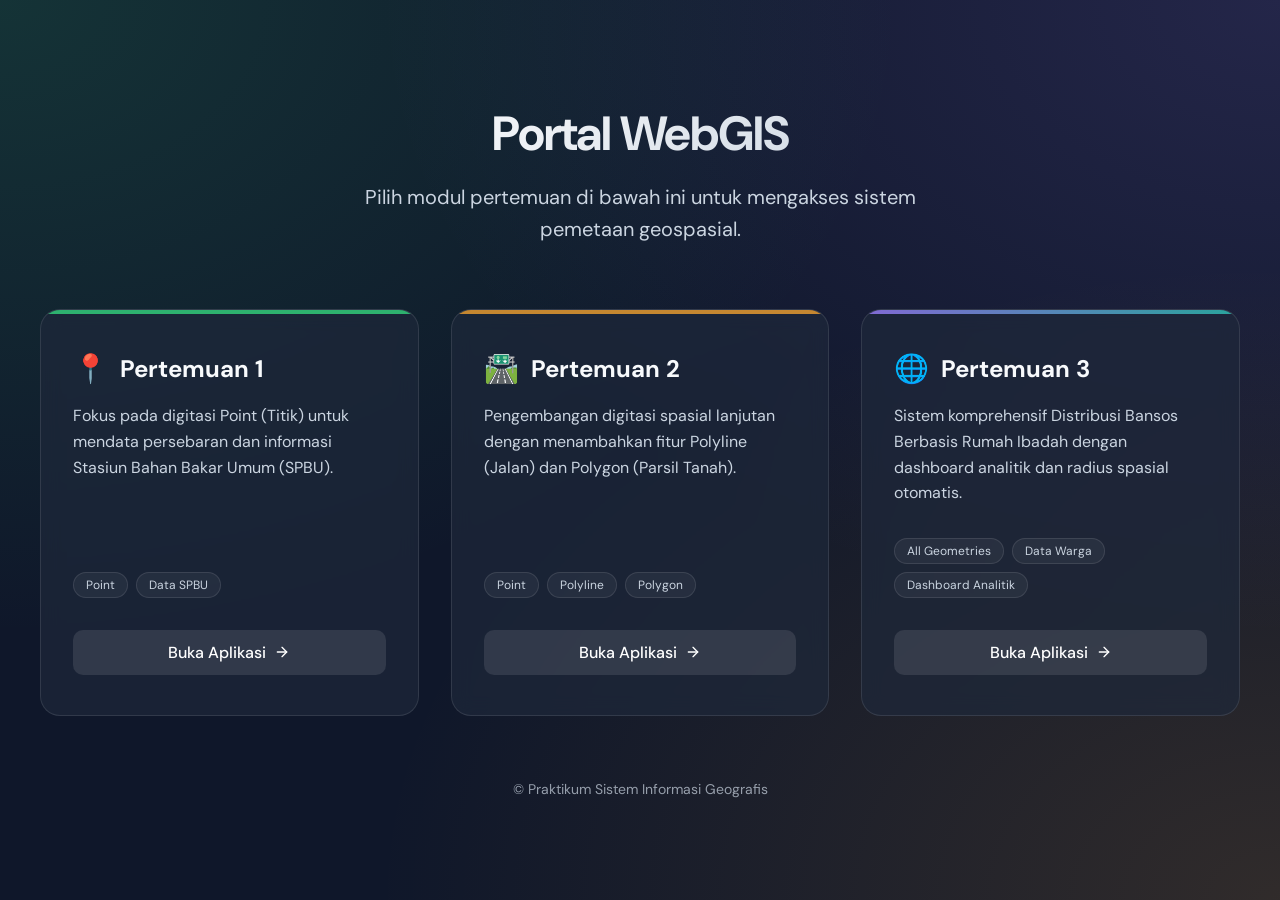
<file: index.html>
<!DOCTYPE html>
<html lang="id">
<head>
  <meta charset="UTF-8">
  <meta name="viewport" content="width=device-width, initial-scale=1.0">
  <title>Portal WebGIS - Praktikum SIG</title>
  <link rel="preconnect" href="https://fonts.googleapis.com">
  <link href="https://fonts.googleapis.com/css2?family=DM+Sans:wght@400;500;700&display=swap" rel="stylesheet">
  <style>
    :root {
      --bg-color: #0f172a;
      --card-bg: rgba(30, 41, 59, 0.7);
      --card-border: rgba(255, 255, 255, 0.1);
      --text-main: #f8fafc;
      --text-muted: #cbd5e1;
      --accent-1: #34d47e; /* SPBU green */
      --accent-2: #f0a030; /* Jalan orange */
      --accent-3: #9b7bfa; /* Parsil purple */
      --accent-hover: #3b82f6;
    }

    * {
      box-sizing: border-box;
      margin: 0;
      padding: 0;
    }

    body {
      font-family: 'DM Sans', sans-serif;
      background-color: var(--bg-color);
      background-image: 
        radial-gradient(at 0% 0%, rgba(52, 212, 126, 0.15) 0px, transparent 50%),
        radial-gradient(at 100% 0%, rgba(155, 123, 250, 0.15) 0px, transparent 50%),
        radial-gradient(at 100% 100%, rgba(240, 160, 48, 0.15) 0px, transparent 50%);
      color: var(--text-main);
      min-height: 100vh;
      display: flex;
      flex-direction: column;
      align-items: center;
      justify-content: center;
      padding: 2rem;
    }

    header {
      text-align: center;
      margin-bottom: 4rem;
      animation: fadeInDown 0.8s ease-out;
    }

    h1 {
      font-size: 3rem;
      font-weight: 700;
      margin-bottom: 1rem;
      background: linear-gradient(135deg, #fff, #cbd5e1);
      -webkit-background-clip: text;
      -webkit-text-fill-color: transparent;
      letter-spacing: -1px;
    }

    p.subtitle {
      font-size: 1.25rem;
      color: var(--text-muted);
      max-width: 600px;
      margin: 0 auto;
      line-height: 1.6;
    }

    .grid-container {
      display: grid;
      grid-template-columns: repeat(auto-fit, minmax(300px, 1fr));
      gap: 2rem;
      width: 100%;
      max-width: 1200px;
      animation: fadeInUp 0.8s ease-out;
    }

    .card {
      background: var(--card-bg);
      border: 1px solid var(--card-border);
      border-radius: 20px;
      padding: 2.5rem 2rem;
      text-decoration: none;
      color: var(--text-main);
      transition: all 0.3s cubic-bezier(0.4, 0, 0.2, 1);
      backdrop-filter: blur(10px);
      -webkit-backdrop-filter: blur(10px);
      display: flex;
      flex-direction: column;
      position: relative;
      overflow: hidden;
    }

    .card::before {
      content: '';
      position: absolute;
      top: 0;
      left: 0;
      width: 100%;
      height: 4px;
      background: var(--accent-1);
      transition: height 0.3s ease;
      opacity: 0.8;
    }

    .card:nth-child(2)::before { background: var(--accent-2); }
    .card:nth-child(3)::before { background: linear-gradient(90deg, var(--accent-3), #2ec4b6); }

    .card:hover {
      transform: translateY(-10px);
      box-shadow: 0 20px 40px rgba(0, 0, 0, 0.4);
      border-color: rgba(255, 255, 255, 0.2);
    }

    .card-title {
      font-size: 1.5rem;
      font-weight: 700;
      margin-bottom: 1rem;
      display: flex;
      align-items: center;
      gap: 0.75rem;
    }

    .card-title-icon {
      font-size: 1.75rem;
    }

    .card-desc {
      color: var(--text-muted);
      line-height: 1.6;
      margin-bottom: 2rem;
      flex-grow: 1;
    }

    .card-features {
      display: flex;
      flex-wrap: wrap;
      gap: 0.5rem;
      margin-bottom: 2rem;
    }

    .feature-tag {
      font-size: 0.75rem;
      padding: 0.25rem 0.75rem;
      border-radius: 9999px;
      background: rgba(255, 255, 255, 0.05);
      border: 1px solid rgba(255, 255, 255, 0.1);
      color: var(--text-muted);
    }

    .card-btn {
      display: inline-flex;
      align-items: center;
      justify-content: center;
      gap: 0.5rem;
      padding: 0.75rem 1.5rem;
      background: rgba(255, 255, 255, 0.1);
      color: white;
      border-radius: 10px;
      font-weight: 500;
      transition: all 0.2s ease;
      margin-top: auto;
    }

    .card:hover .card-btn {
      background: white;
      color: var(--bg-color);
    }

    .card:hover .card-btn svg {
      transform: translateX(4px);
    }

    .card-btn svg {
      transition: transform 0.2s ease;
    }

    @keyframes fadeInDown {
      from { opacity: 0; transform: translateY(-20px); }
      to { opacity: 1; transform: translateY(0); }
    }

    @keyframes fadeInUp {
      from { opacity: 0; transform: translateY(20px); }
      to { opacity: 1; transform: translateY(0); }
    }

    footer {
      margin-top: 4rem;
      color: var(--text-muted);
      font-size: 0.875rem;
      opacity: 0.7;
    }
  </style>
</head>
<body>

  <header>
    <h1>Portal WebGIS</h1>
    <p class="subtitle">Pilih modul pertemuan di bawah ini untuk mengakses sistem pemetaan geospasial.</p>
  </header>

  <div class="grid-container">
    
    <!-- Pertemuan 1 -->
    <a href="pertemuan_1/index.html" class="card">
      <div class="card-title">
        <span class="card-title-icon">📍</span> Pertemuan 1
      </div>
      <p class="card-desc">Fokus pada digitasi Point (Titik) untuk mendata persebaran dan informasi Stasiun Bahan Bakar Umum (SPBU).</p>
      <div class="card-features">
        <span class="feature-tag">Point</span>
        <span class="feature-tag">Data SPBU</span>
      </div>
      <div class="card-btn">
        Buka Aplikasi
        <svg width="16" height="16" viewBox="0 0 24 24" fill="none" stroke="currentColor" stroke-width="2" stroke-linecap="round" stroke-linejoin="round"><line x1="5" y1="12" x2="19" y2="12"></line><polyline points="12 5 19 12 12 19"></polyline></svg>
      </div>
    </a>

    <!-- Pertemuan 2 -->
    <a href="pertemuan_2/index.html" class="card">
      <div class="card-title">
        <span class="card-title-icon">🛣️</span> Pertemuan 2
      </div>
      <p class="card-desc">Pengembangan digitasi spasial lanjutan dengan menambahkan fitur Polyline (Jalan) dan Polygon (Parsil Tanah).</p>
      <div class="card-features">
        <span class="feature-tag">Point</span>
        <span class="feature-tag">Polyline</span>
        <span class="feature-tag">Polygon</span>
      </div>
      <div class="card-btn">
        Buka Aplikasi
        <svg width="16" height="16" viewBox="0 0 24 24" fill="none" stroke="currentColor" stroke-width="2" stroke-linecap="round" stroke-linejoin="round"><line x1="5" y1="12" x2="19" y2="12"></line><polyline points="12 5 19 12 12 19"></polyline></svg>
      </div>
    </a>

    <!-- Pertemuan 3 -->
    <a href="pertemuan_3/index.html" class="card">
      <div class="card-title">
        <span class="card-title-icon">🌐</span> Pertemuan 3
      </div>
      <p class="card-desc">Sistem komprehensif Distribusi Bansos Berbasis Rumah Ibadah dengan dashboard analitik dan radius spasial otomatis.</p>
      <div class="card-features">
        <span class="feature-tag">All Geometries</span>
        <span class="feature-tag">Data Warga</span>
        <span class="feature-tag">Dashboard Analitik</span>
      </div>
      <div class="card-btn">
        Buka Aplikasi
        <svg width="16" height="16" viewBox="0 0 24 24" fill="none" stroke="currentColor" stroke-width="2" stroke-linecap="round" stroke-linejoin="round"><line x1="5" y1="12" x2="19" y2="12"></line><polyline points="12 5 19 12 12 19"></polyline></svg>
      </div>
    </a>

  </div>

  <footer>
    &copy; Praktikum Sistem Informasi Geografis
  </footer>

</body>
</html>
</file>
